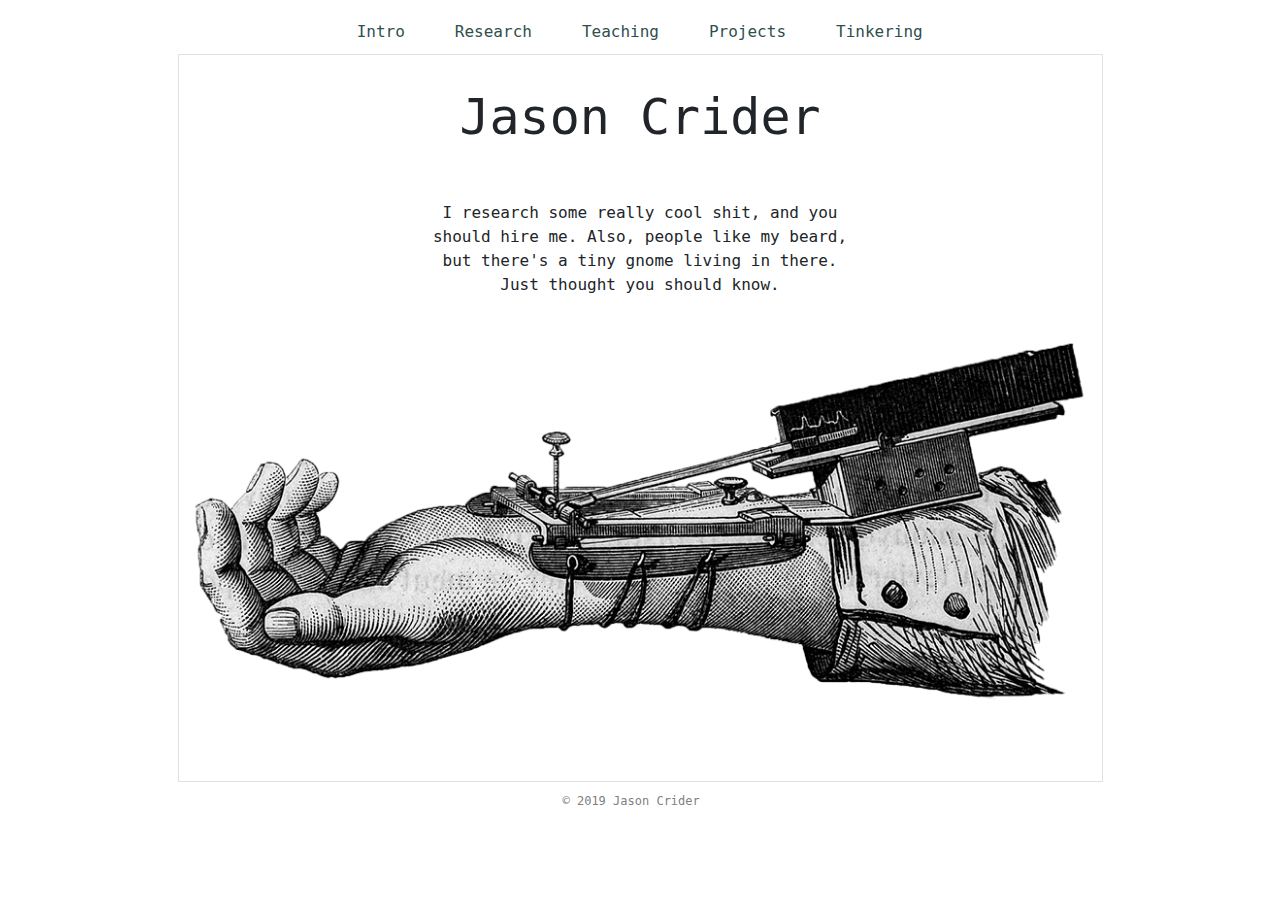
<file: index.html>
<!doctype html>
<html lang="en">
  <head>
    <!-- Required meta tags -->
    <meta charset="utf-8">
    <meta name="viewport" content="width=device-width, initial-scale=1, shrink-to-fit=no">

    <!-- Bootstrap CSS -->
    <link href="css/bootstrap.min.css" rel="stylesheet">
    <link href="css/custom.css" rel="stylesheet">
    <link href="https://fonts.googleapis.com/css?family=Hepta+Slab&display=swap" rel="stylesheet">

    <title>Jason Crider</title>
  </head>
  <body>
    <div class="container">
      <div class="col-lg-10 offset-md-1">
        <div class="col-md-6 offset-md-2 nav-shit">
          <a href="index.html">Intro</a><a href="research.html">Research</a><a href="teaching.html">Teaching</a><a href="projects.html">Projects</a><a href="tinkering.html">Tinkering</a>
          </div>
        <div class="row border">
          <div class="col-md-6 offset-md-3 my-name text-center">
            <p>Jason Crider</p>
          </div>
          <div class="col-md-6 offset-md-3 my-text text-center">
            <p>I research some really cool shit, and you should hire me. Also, people like my beard, but there's a tiny gnome living in there. Just thought you should know.</p>
          </div>
          <div class="text-center">
              <img src="images/figure1.png" class="img-fluid" alt="Responsive image">
          </div>
        </div>
      </div>
      <div class="col-md-3 offset-md-5 copy-text">
        <p>© 2019 Jason Crider</p>
      </div>
    </div>

    <!-- Optional JavaScript -->
    <!-- jQuery first, then Popper.js, then Bootstrap JS -->
    <script src="https://code.jquery.com/jquery-3.3.1.slim.min.js" integrity="sha384-q8i/X+965DzO0rT7abK41JStQIAqVgRVzpbzo5smXKp4YfRvH+8abtTE1Pi6jizo" crossorigin="anonymous"></script>
    <script src="https://cdnjs.cloudflare.com/ajax/libs/popper.js/1.14.7/umd/popper.min.js" integrity="sha384-UO2eT0CpHqdSJQ6hJty5KVphtPhzWj9WO1clHTMGa3JDZwrnQq4sF86dIHNDz0W1" crossorigin="anonymous"></script>
    <script src="https://stackpath.bootstrapcdn.com/bootstrap/4.3.1/js/bootstrap.min.js" integrity="sha384-JjSmVgyd0p3pXB1rRibZUAYoIIy6OrQ6VrjIEaFf/nJGzIxFDsf4x0xIM+B07jRM" crossorigin="anonymous"></script>
  </body>
</html>
</file>
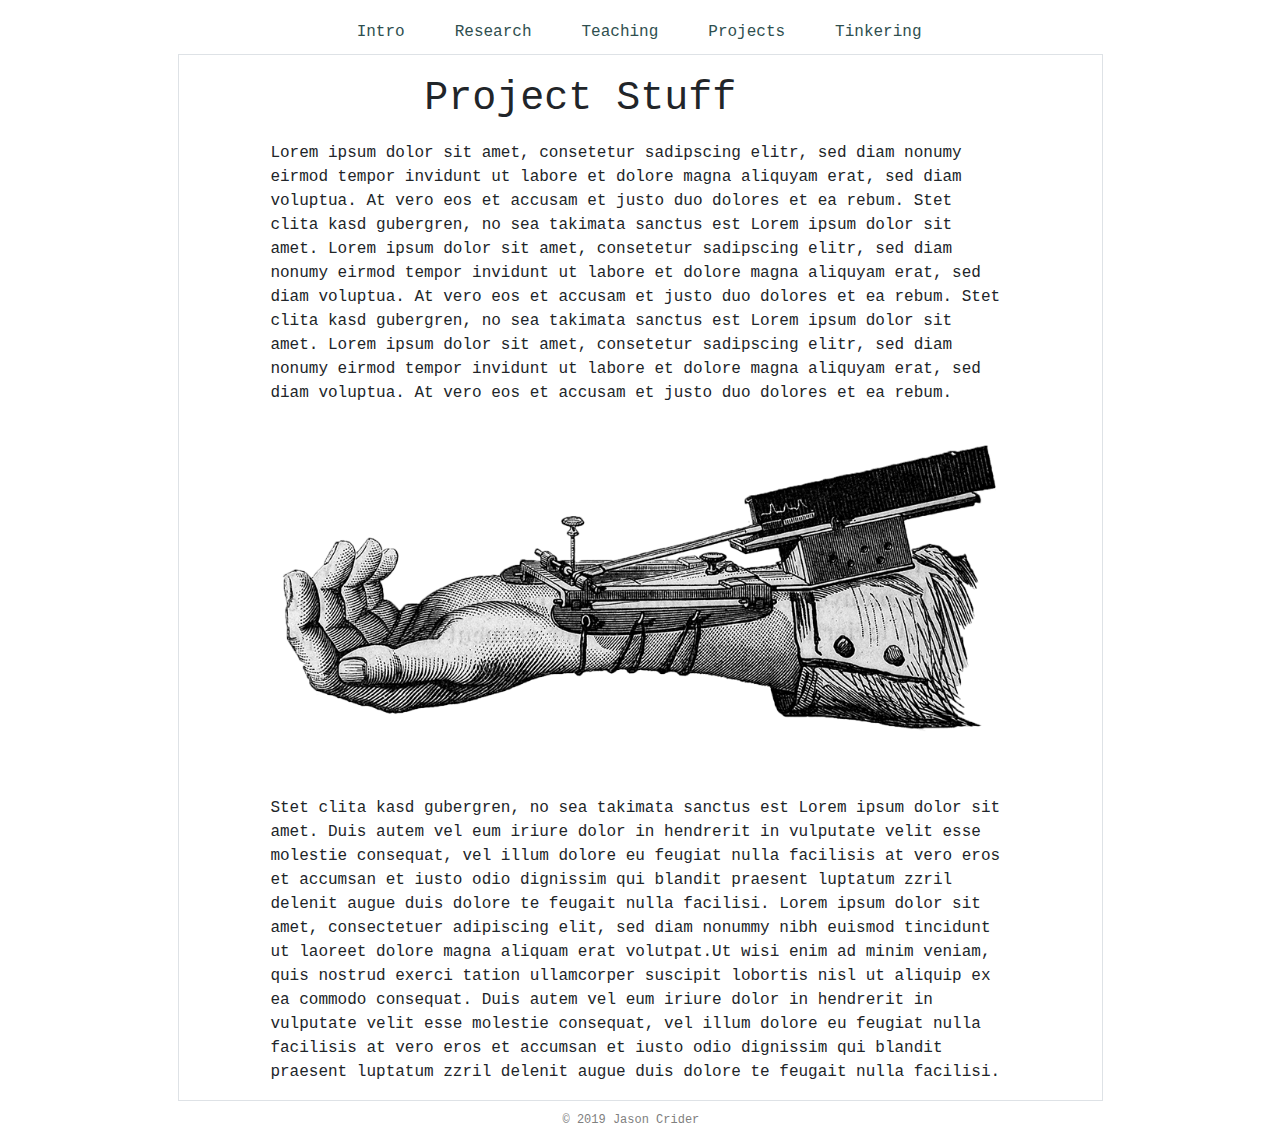
<file: projects.html>
<!doctype html>
<html lang="en">
  <head>
    <!-- Required meta tags -->
    <meta charset="utf-8">
    <meta name="viewport" content="width=device-width, initial-scale=1, shrink-to-fit=no">

    <!-- Bootstrap CSS -->
    <link href="css/bootstrap.min.css" rel="stylesheet">
    <link href="css/custom.css" rel="stylesheet">
    <link href="https://fonts.googleapis.com/css?family=Hepta+Slab&display=swap" rel="stylesheet">

    <title>Jason Crider</title>
  </head>
  <body>
    <div class="container">
      <div class="col-lg-10 offset-md-1">
          <div class="col-md-6 offset-md-2 nav-shit">
            <a href="index.html">Intro</a><a href="research.html">Research</a><a href="teaching.html">Teaching</a><a href="projects.html">Projects</a><a href="tinkering.html">Tinkering</a>
          </div>
        <div class="row border">
          <div class="col-md-6 offset-md-3 page-title">

            <!-- Page Title Goes Here -->
            <h1>Project Stuff</h1>
          </div>

            <!-- Page Content Goes Here -->
            <div class="col-md-10 offset-md-1">
              <p>Lorem ipsum dolor sit amet, consetetur sadipscing elitr, sed diam nonumy eirmod tempor invidunt ut labore et dolore magna aliquyam erat, sed diam voluptua. At vero eos et accusam et justo duo dolores et ea rebum. Stet clita kasd gubergren, no sea takimata sanctus est Lorem ipsum dolor sit amet. Lorem ipsum dolor sit amet, consetetur sadipscing elitr, sed diam nonumy eirmod tempor invidunt ut labore et dolore magna aliquyam erat, sed diam voluptua. At vero eos et accusam et justo duo dolores et ea rebum. Stet clita kasd gubergren, no sea takimata sanctus est Lorem ipsum dolor sit amet. Lorem ipsum dolor sit amet, consetetur sadipscing elitr, sed diam nonumy eirmod tempor invidunt ut labore et dolore magna aliquyam erat, sed diam voluptua. At vero eos et accusam et justo duo dolores et ea rebum.</p>

              <!-- Wrapper for responsive images in bootstrap -->
              <img src="images/figure1.png" class="img-fluid" alt="Responsive image">
              <p>Stet clita kasd gubergren, no sea takimata sanctus est Lorem ipsum dolor sit amet. Duis autem vel eum iriure dolor in hendrerit in vulputate velit esse molestie consequat, vel illum dolore eu feugiat nulla facilisis at vero eros et accumsan et iusto odio dignissim qui blandit praesent luptatum zzril delenit augue duis dolore te feugait nulla facilisi. Lorem ipsum dolor sit amet, consectetuer adipiscing elit, sed diam nonummy nibh euismod tincidunt ut laoreet dolore magna aliquam erat volutpat.Ut wisi enim ad minim veniam, quis nostrud exerci tation ullamcorper suscipit lobortis nisl ut aliquip ex ea commodo consequat. Duis autem vel eum iriure dolor in hendrerit in vulputate velit esse molestie consequat, vel illum dolore eu feugiat nulla facilisis at vero eros et accumsan et iusto odio dignissim qui blandit praesent luptatum zzril delenit augue duis dolore te feugait nulla facilisi.</p>
          </div>
        </div>
      </div>
      <div class="col-md-3 offset-md-5 copy-text">
        <p>© 2019 Jason Crider</p>
      </div>
    </div>

    <!-- Optional JavaScript -->
    <!-- jQuery first, then Popper.js, then Bootstrap JS -->
    <script src="https://code.jquery.com/jquery-3.3.1.slim.min.js" integrity="sha384-q8i/X+965DzO0rT7abK41JStQIAqVgRVzpbzo5smXKp4YfRvH+8abtTE1Pi6jizo" crossorigin="anonymous"></script>
    <script src="https://cdnjs.cloudflare.com/ajax/libs/popper.js/1.14.7/umd/popper.min.js" integrity="sha384-UO2eT0CpHqdSJQ6hJty5KVphtPhzWj9WO1clHTMGa3JDZwrnQq4sF86dIHNDz0W1" crossorigin="anonymous"></script>
    <script src="https://stackpath.bootstrapcdn.com/bootstrap/4.3.1/js/bootstrap.min.js" integrity="sha384-JjSmVgyd0p3pXB1rRibZUAYoIIy6OrQ6VrjIEaFf/nJGzIxFDsf4x0xIM+B07jRM" crossorigin="anonymous"></script>
  </body>
</html>
</file>
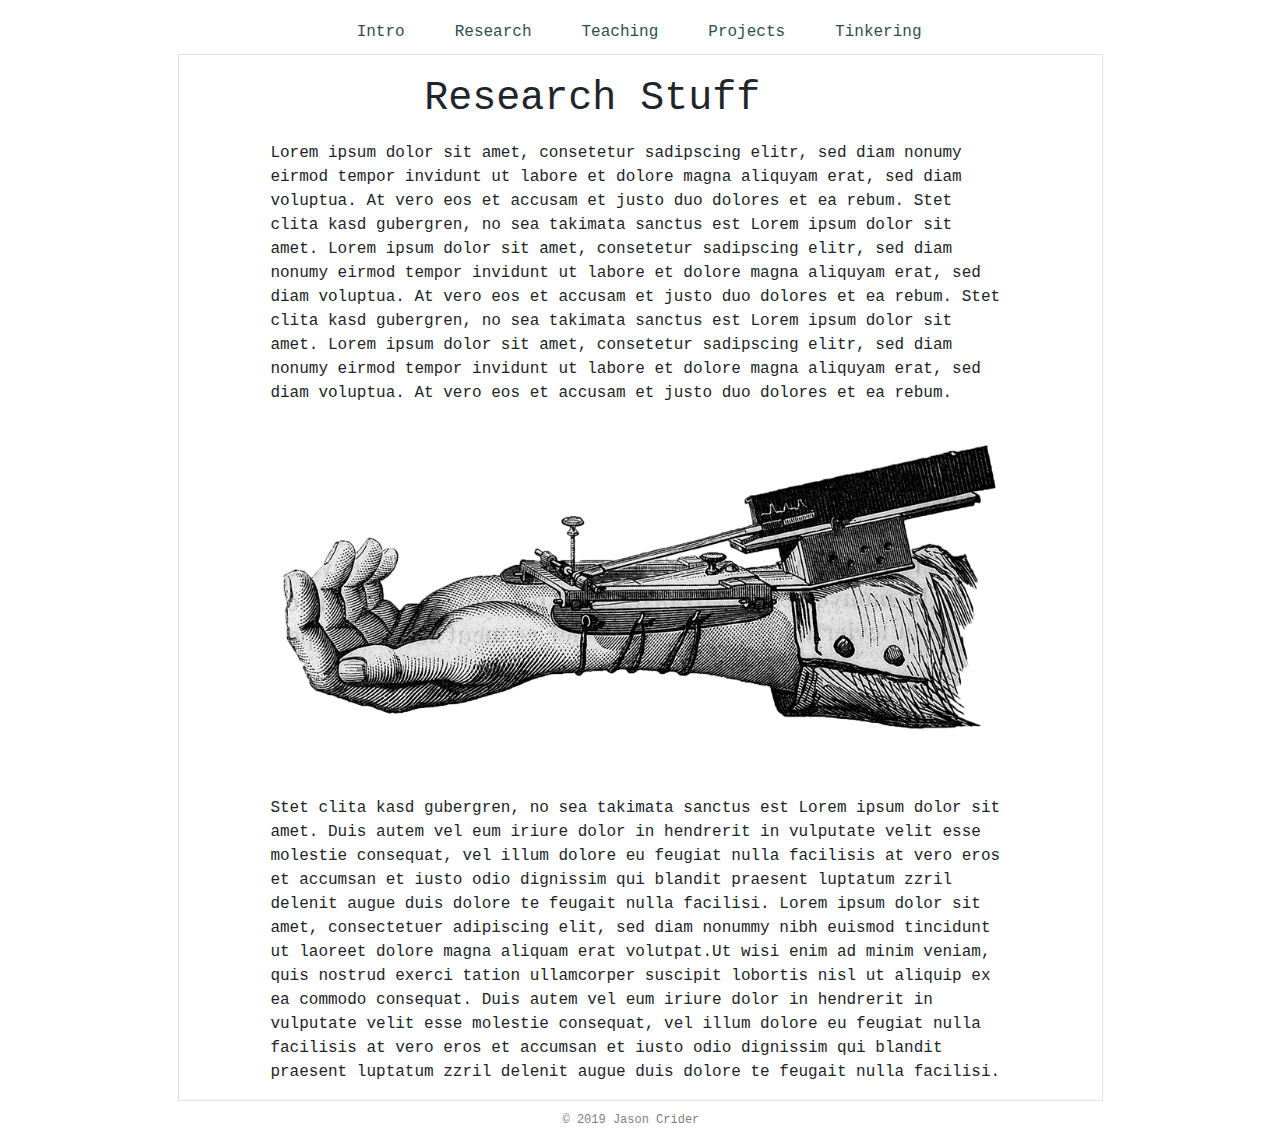
<file: research.html>
<!doctype html>
<html lang="en">
  <head>
    <!-- Required meta tags -->
    <meta charset="utf-8">
    <meta name="viewport" content="width=device-width, initial-scale=1, shrink-to-fit=no">

    <!-- Bootstrap CSS -->
    <link href="css/bootstrap.min.css" rel="stylesheet">
    <link href="css/custom.css" rel="stylesheet">
    <link href="https://fonts.googleapis.com/css?family=Hepta+Slab&display=swap" rel="stylesheet">

    <title>Jason Crider</title>
  </head>
  <body>
    <div class="container">
      <div class="col-lg-10 offset-md-1">
          <div class="col-md-6 offset-md-2 nav-shit">
            <a href="index.html">Intro</a><a href="research.html">Research</a><a href="teaching.html">Teaching</a><a href="projects.html">Projects</a><a href="tinkering.html">Tinkering</a>
          </div>
        <div class="row border">
          <div class="col-md-6 offset-md-3 page-title">

            <!-- Page Title Goes Here -->
            <h1>Research Stuff</h1>
          </div>

            <!-- Page Content Goes Here -->
            <div class="col-md-10 offset-md-1">
              <p>Lorem ipsum dolor sit amet, consetetur sadipscing elitr, sed diam nonumy eirmod tempor invidunt ut labore et dolore magna aliquyam erat, sed diam voluptua. At vero eos et accusam et justo duo dolores et ea rebum. Stet clita kasd gubergren, no sea takimata sanctus est Lorem ipsum dolor sit amet. Lorem ipsum dolor sit amet, consetetur sadipscing elitr, sed diam nonumy eirmod tempor invidunt ut labore et dolore magna aliquyam erat, sed diam voluptua. At vero eos et accusam et justo duo dolores et ea rebum. Stet clita kasd gubergren, no sea takimata sanctus est Lorem ipsum dolor sit amet. Lorem ipsum dolor sit amet, consetetur sadipscing elitr, sed diam nonumy eirmod tempor invidunt ut labore et dolore magna aliquyam erat, sed diam voluptua. At vero eos et accusam et justo duo dolores et ea rebum.</p>

              <!-- Wrapper for responsive images in bootstrap -->
              <img src="images/figure1.png" class="img-fluid" alt="Responsive image">
              <p>Stet clita kasd gubergren, no sea takimata sanctus est Lorem ipsum dolor sit amet. Duis autem vel eum iriure dolor in hendrerit in vulputate velit esse molestie consequat, vel illum dolore eu feugiat nulla facilisis at vero eros et accumsan et iusto odio dignissim qui blandit praesent luptatum zzril delenit augue duis dolore te feugait nulla facilisi. Lorem ipsum dolor sit amet, consectetuer adipiscing elit, sed diam nonummy nibh euismod tincidunt ut laoreet dolore magna aliquam erat volutpat.Ut wisi enim ad minim veniam, quis nostrud exerci tation ullamcorper suscipit lobortis nisl ut aliquip ex ea commodo consequat. Duis autem vel eum iriure dolor in hendrerit in vulputate velit esse molestie consequat, vel illum dolore eu feugiat nulla facilisis at vero eros et accumsan et iusto odio dignissim qui blandit praesent luptatum zzril delenit augue duis dolore te feugait nulla facilisi.</p>
          </div>
        </div>
      </div>
      <div class="col-md-3 offset-md-5 copy-text">
        <p>© 2019 Jason Crider</p>
      </div>
    </div>

    <!-- Optional JavaScript -->
    <!-- jQuery first, then Popper.js, then Bootstrap JS -->
    <script src="https://code.jquery.com/jquery-3.3.1.slim.min.js" integrity="sha384-q8i/X+965DzO0rT7abK41JStQIAqVgRVzpbzo5smXKp4YfRvH+8abtTE1Pi6jizo" crossorigin="anonymous"></script>
    <script src="https://cdnjs.cloudflare.com/ajax/libs/popper.js/1.14.7/umd/popper.min.js" integrity="sha384-UO2eT0CpHqdSJQ6hJty5KVphtPhzWj9WO1clHTMGa3JDZwrnQq4sF86dIHNDz0W1" crossorigin="anonymous"></script>
    <script src="https://stackpath.bootstrapcdn.com/bootstrap/4.3.1/js/bootstrap.min.js" integrity="sha384-JjSmVgyd0p3pXB1rRibZUAYoIIy6OrQ6VrjIEaFf/nJGzIxFDsf4x0xIM+B07jRM" crossorigin="anonymous"></script>
  </body>
</html>
</file>
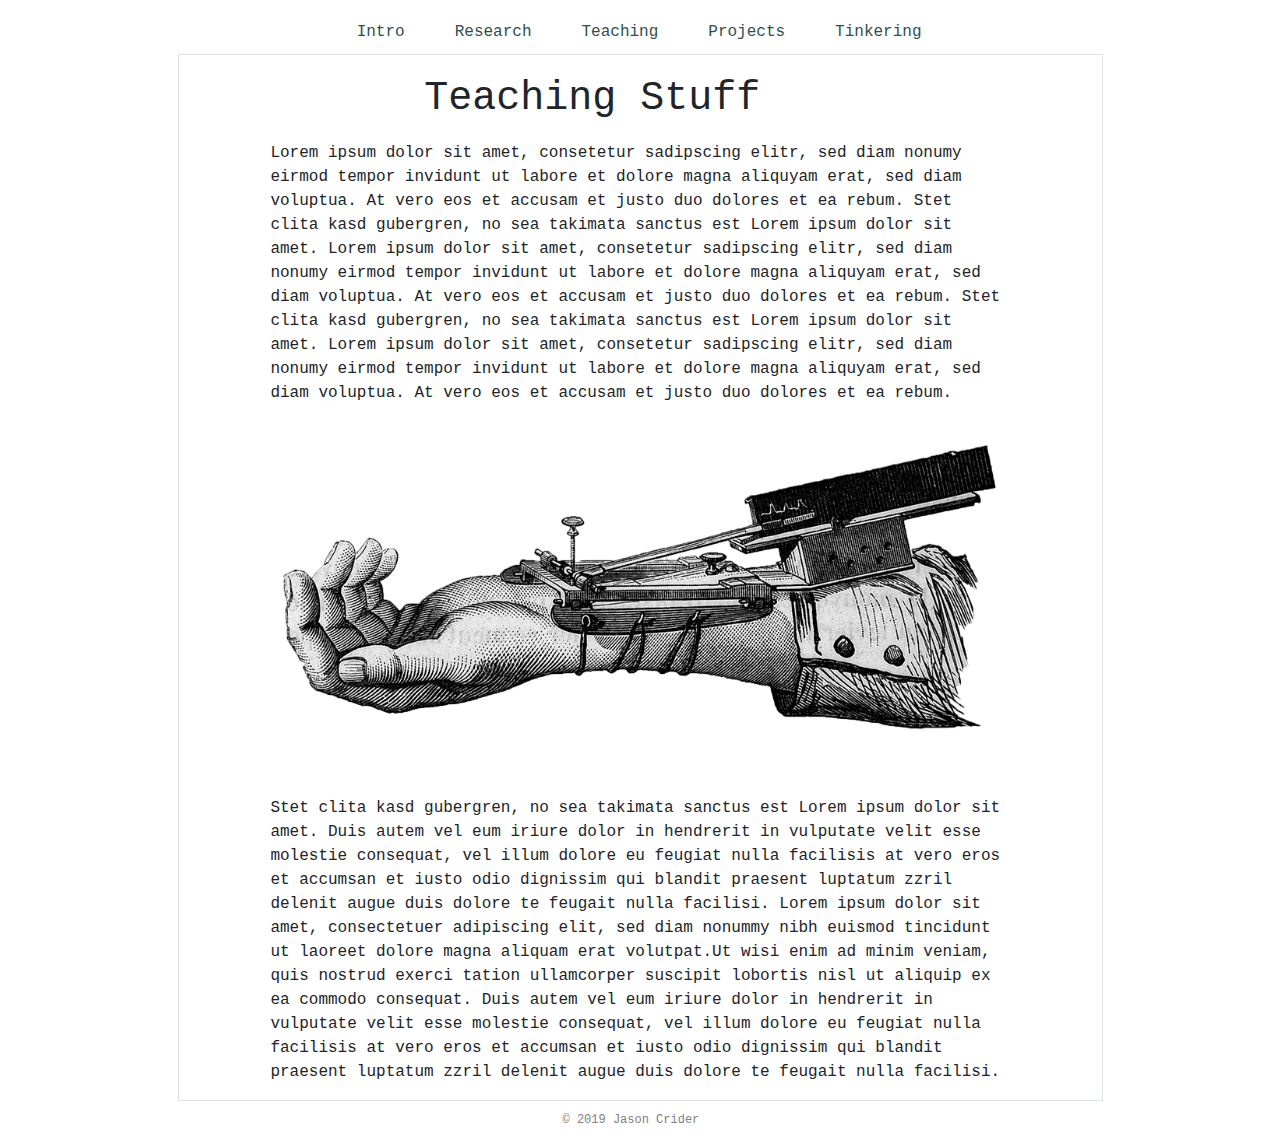
<file: teaching.html>
<!doctype html>
<html lang="en">
  <head>
    <!-- Required meta tags -->
    <meta charset="utf-8">
    <meta name="viewport" content="width=device-width, initial-scale=1, shrink-to-fit=no">

    <!-- Bootstrap CSS -->
    <link href="css/bootstrap.min.css" rel="stylesheet">
    <link href="css/custom.css" rel="stylesheet">
    <link href="https://fonts.googleapis.com/css?family=Hepta+Slab&display=swap" rel="stylesheet">

    <title>Jason Crider</title>
  </head>
  <body>
    <div class="container">
      <div class="col-lg-10 offset-md-1">
          <div class="col-md-6 offset-md-2 nav-shit">
            <a href="index.html">Intro</a><a href="research.html">Research</a><a href="teaching.html">Teaching</a><a href="projects.html">Projects</a><a href="tinkering.html">Tinkering</a>
          </div>
        <div class="row border">
          <div class="col-md-6 offset-md-3 page-title">

            <!-- Page Title Goes Here -->
            <h1>Teaching Stuff</h1>
          </div>

            <!-- Page Content Goes Here -->
            <div class="col-md-10 offset-md-1">
              <p>Lorem ipsum dolor sit amet, consetetur sadipscing elitr, sed diam nonumy eirmod tempor invidunt ut labore et dolore magna aliquyam erat, sed diam voluptua. At vero eos et accusam et justo duo dolores et ea rebum. Stet clita kasd gubergren, no sea takimata sanctus est Lorem ipsum dolor sit amet. Lorem ipsum dolor sit amet, consetetur sadipscing elitr, sed diam nonumy eirmod tempor invidunt ut labore et dolore magna aliquyam erat, sed diam voluptua. At vero eos et accusam et justo duo dolores et ea rebum. Stet clita kasd gubergren, no sea takimata sanctus est Lorem ipsum dolor sit amet. Lorem ipsum dolor sit amet, consetetur sadipscing elitr, sed diam nonumy eirmod tempor invidunt ut labore et dolore magna aliquyam erat, sed diam voluptua. At vero eos et accusam et justo duo dolores et ea rebum.</p>

              <!-- Wrapper for responsive images in bootstrap -->
              <img src="images/figure1.png" class="img-fluid" alt="Responsive image">
              <p>Stet clita kasd gubergren, no sea takimata sanctus est Lorem ipsum dolor sit amet. Duis autem vel eum iriure dolor in hendrerit in vulputate velit esse molestie consequat, vel illum dolore eu feugiat nulla facilisis at vero eros et accumsan et iusto odio dignissim qui blandit praesent luptatum zzril delenit augue duis dolore te feugait nulla facilisi. Lorem ipsum dolor sit amet, consectetuer adipiscing elit, sed diam nonummy nibh euismod tincidunt ut laoreet dolore magna aliquam erat volutpat.Ut wisi enim ad minim veniam, quis nostrud exerci tation ullamcorper suscipit lobortis nisl ut aliquip ex ea commodo consequat. Duis autem vel eum iriure dolor in hendrerit in vulputate velit esse molestie consequat, vel illum dolore eu feugiat nulla facilisis at vero eros et accumsan et iusto odio dignissim qui blandit praesent luptatum zzril delenit augue duis dolore te feugait nulla facilisi.</p>
          </div>
        </div>
      </div>
      <div class="col-md-3 offset-md-5 copy-text">
        <p>© 2019 Jason Crider</p>
      </div>
    </div>

    <!-- Optional JavaScript -->
    <!-- jQuery first, then Popper.js, then Bootstrap JS -->
    <script src="https://code.jquery.com/jquery-3.3.1.slim.min.js" integrity="sha384-q8i/X+965DzO0rT7abK41JStQIAqVgRVzpbzo5smXKp4YfRvH+8abtTE1Pi6jizo" crossorigin="anonymous"></script>
    <script src="https://cdnjs.cloudflare.com/ajax/libs/popper.js/1.14.7/umd/popper.min.js" integrity="sha384-UO2eT0CpHqdSJQ6hJty5KVphtPhzWj9WO1clHTMGa3JDZwrnQq4sF86dIHNDz0W1" crossorigin="anonymous"></script>
    <script src="https://stackpath.bootstrapcdn.com/bootstrap/4.3.1/js/bootstrap.min.js" integrity="sha384-JjSmVgyd0p3pXB1rRibZUAYoIIy6OrQ6VrjIEaFf/nJGzIxFDsf4x0xIM+B07jRM" crossorigin="anonymous"></script>
  </body>
</html>
</file>
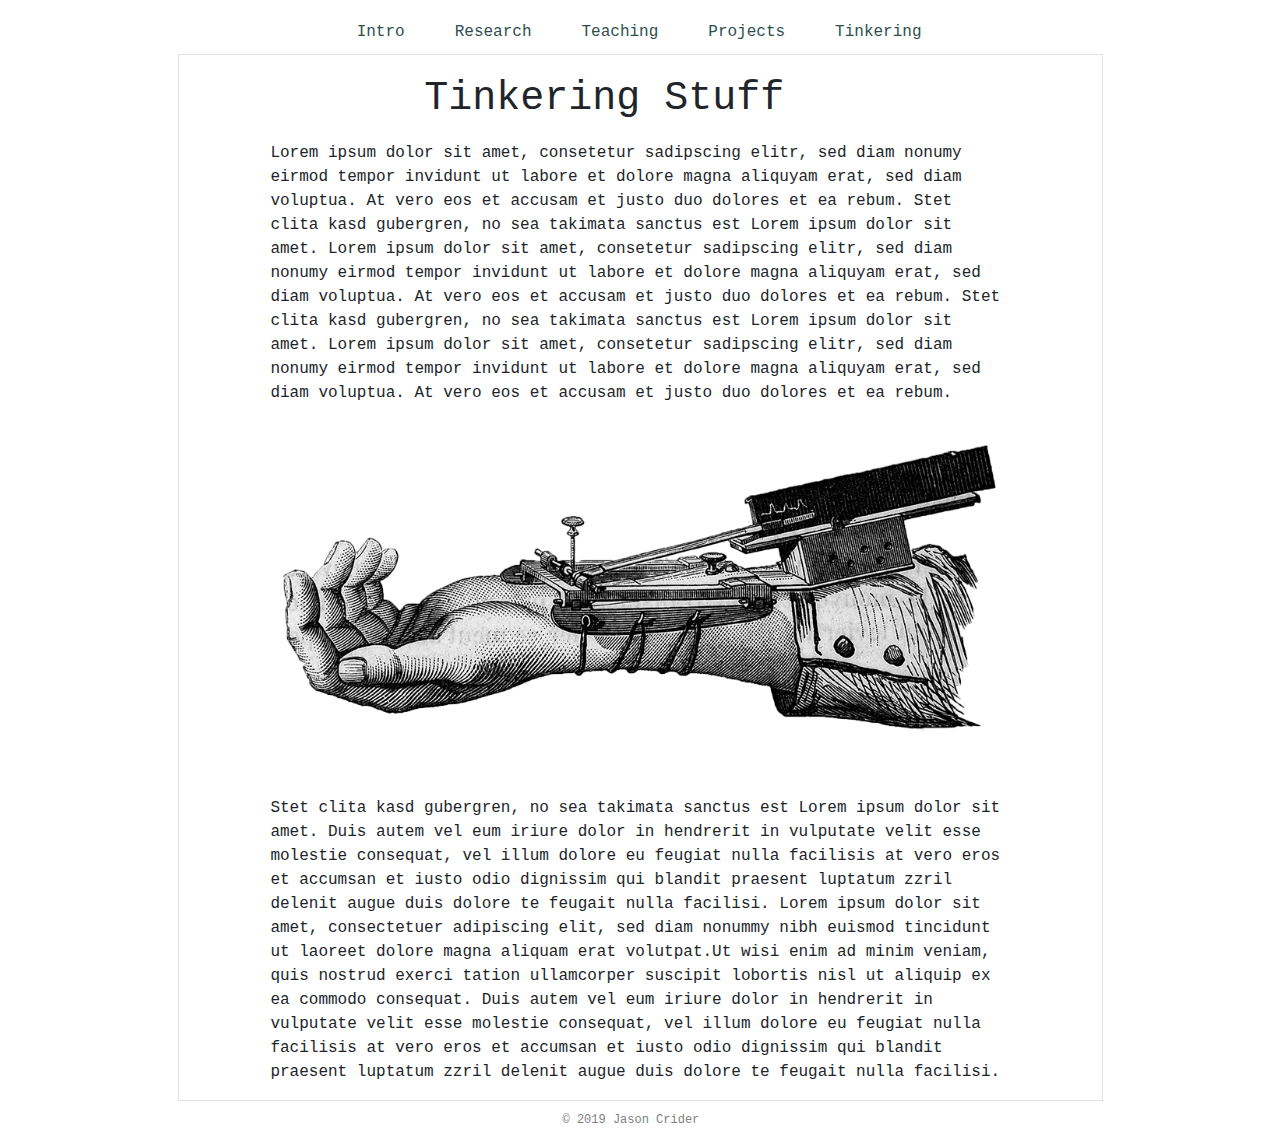
<file: tinkering.html>
<!doctype html>
<html lang="en">
  <head>
    <!-- Required meta tags -->
    <meta charset="utf-8">
    <meta name="viewport" content="width=device-width, initial-scale=1, shrink-to-fit=no">

    <!-- Bootstrap CSS -->
    <link href="css/bootstrap.min.css" rel="stylesheet">
    <link href="css/custom.css" rel="stylesheet">
    <link href="https://fonts.googleapis.com/css?family=Hepta+Slab&display=swap" rel="stylesheet">

    <title>Jason Crider</title>
  </head>
  <body>
    <div class="container">
      <div class="col-lg-10 offset-md-1">
          <div class="col-md-6 offset-md-2 nav-shit">
            <a href="index.html">Intro</a><a href="research.html">Research</a><a href="teaching.html">Teaching</a><a href="projects.html">Projects</a><a href="tinkering.html">Tinkering</a>
          </div>
        <div class="row border">
          <div class="col-md-6 offset-md-3 page-title">

            <!-- Page Title Goes Here -->
            <h1>Tinkering Stuff</h1>
          </div>

            <!-- Page Content Goes Here -->
            <div class="col-md-10 offset-md-1">
              <p>Lorem ipsum dolor sit amet, consetetur sadipscing elitr, sed diam nonumy eirmod tempor invidunt ut labore et dolore magna aliquyam erat, sed diam voluptua. At vero eos et accusam et justo duo dolores et ea rebum. Stet clita kasd gubergren, no sea takimata sanctus est Lorem ipsum dolor sit amet. Lorem ipsum dolor sit amet, consetetur sadipscing elitr, sed diam nonumy eirmod tempor invidunt ut labore et dolore magna aliquyam erat, sed diam voluptua. At vero eos et accusam et justo duo dolores et ea rebum. Stet clita kasd gubergren, no sea takimata sanctus est Lorem ipsum dolor sit amet. Lorem ipsum dolor sit amet, consetetur sadipscing elitr, sed diam nonumy eirmod tempor invidunt ut labore et dolore magna aliquyam erat, sed diam voluptua. At vero eos et accusam et justo duo dolores et ea rebum.</p>

              <!-- Wrapper for responsive images in bootstrap -->
              <img src="images/figure1.png" class="img-fluid" alt="Responsive image">
              <p>Stet clita kasd gubergren, no sea takimata sanctus est Lorem ipsum dolor sit amet. Duis autem vel eum iriure dolor in hendrerit in vulputate velit esse molestie consequat, vel illum dolore eu feugiat nulla facilisis at vero eros et accumsan et iusto odio dignissim qui blandit praesent luptatum zzril delenit augue duis dolore te feugait nulla facilisi. Lorem ipsum dolor sit amet, consectetuer adipiscing elit, sed diam nonummy nibh euismod tincidunt ut laoreet dolore magna aliquam erat volutpat.Ut wisi enim ad minim veniam, quis nostrud exerci tation ullamcorper suscipit lobortis nisl ut aliquip ex ea commodo consequat. Duis autem vel eum iriure dolor in hendrerit in vulputate velit esse molestie consequat, vel illum dolore eu feugiat nulla facilisis at vero eros et accumsan et iusto odio dignissim qui blandit praesent luptatum zzril delenit augue duis dolore te feugait nulla facilisi.</p>
          </div>
        </div>
      </div>
      <div class="col-md-3 offset-md-5 copy-text">
        <p>© 2019 Jason Crider</p>
      </div>
    </div>

    <!-- Optional JavaScript -->
    <!-- jQuery first, then Popper.js, then Bootstrap JS -->
    <script src="https://code.jquery.com/jquery-3.3.1.slim.min.js" integrity="sha384-q8i/X+965DzO0rT7abK41JStQIAqVgRVzpbzo5smXKp4YfRvH+8abtTE1Pi6jizo" crossorigin="anonymous"></script>
    <script src="https://cdnjs.cloudflare.com/ajax/libs/popper.js/1.14.7/umd/popper.min.js" integrity="sha384-UO2eT0CpHqdSJQ6hJty5KVphtPhzWj9WO1clHTMGa3JDZwrnQq4sF86dIHNDz0W1" crossorigin="anonymous"></script>
    <script src="https://stackpath.bootstrapcdn.com/bootstrap/4.3.1/js/bootstrap.min.js" integrity="sha384-JjSmVgyd0p3pXB1rRibZUAYoIIy6OrQ6VrjIEaFf/nJGzIxFDsf4x0xIM+B07jRM" crossorigin="anonymous"></script>
  </body>
</html>
</file>
<file: css/custom.css>
body {
  font-family: 'Inconsolata', monospace;
}

.my-name {
  font-size: 50px;
  margin-top: 25px;
}

.nav-shit {
  margin-top: 20px;
  margin-bottom: 10px;
}

.nav-shit a {
  margin-right: 50px;
  color: #2F4F4F;
}

.nav-shit a:hover {
  text-decoration: none;
  color: black;
}

.my-text {
  margin-top: 30px;
}

.copy-text {
  margin-top: 10px;
  font-size: 12px;
  color: gray;
}

.page-title {
  margin-top: 20px;
  margin-bottom: 10px;
}
</file>
